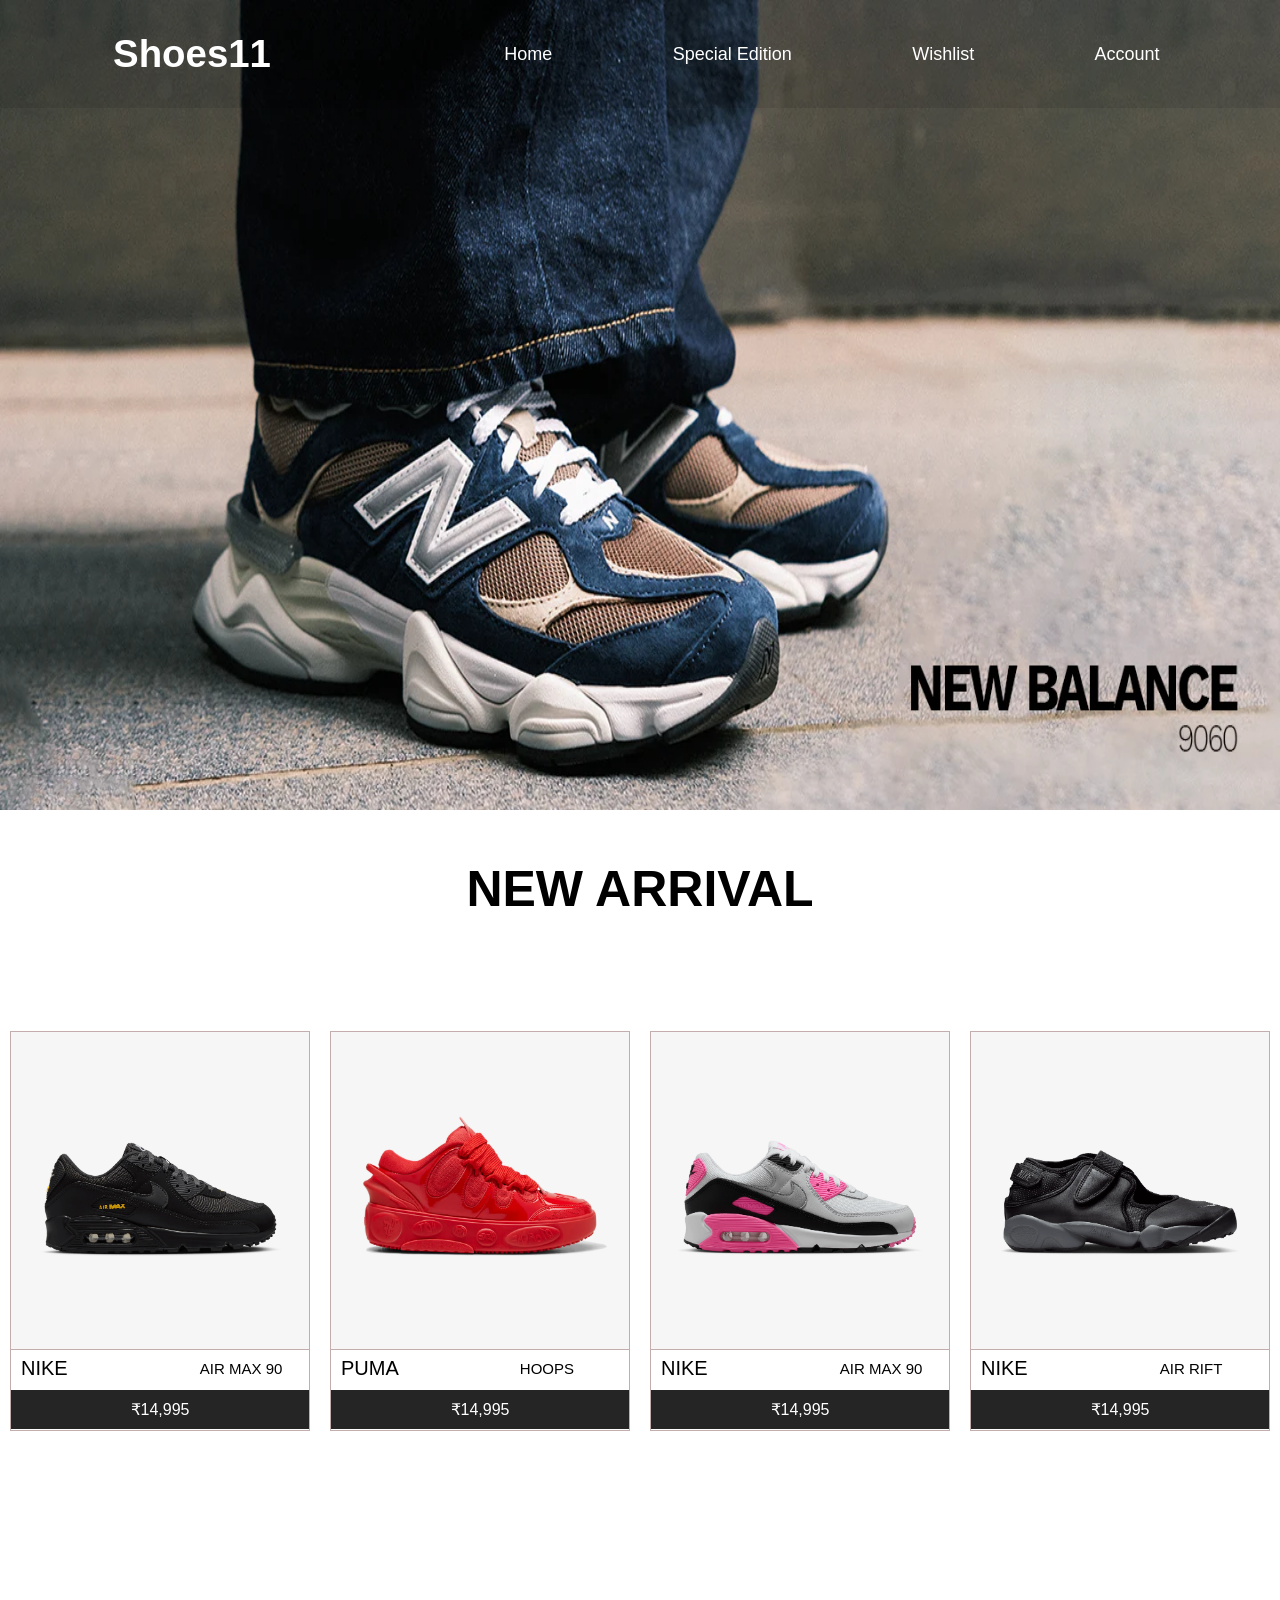
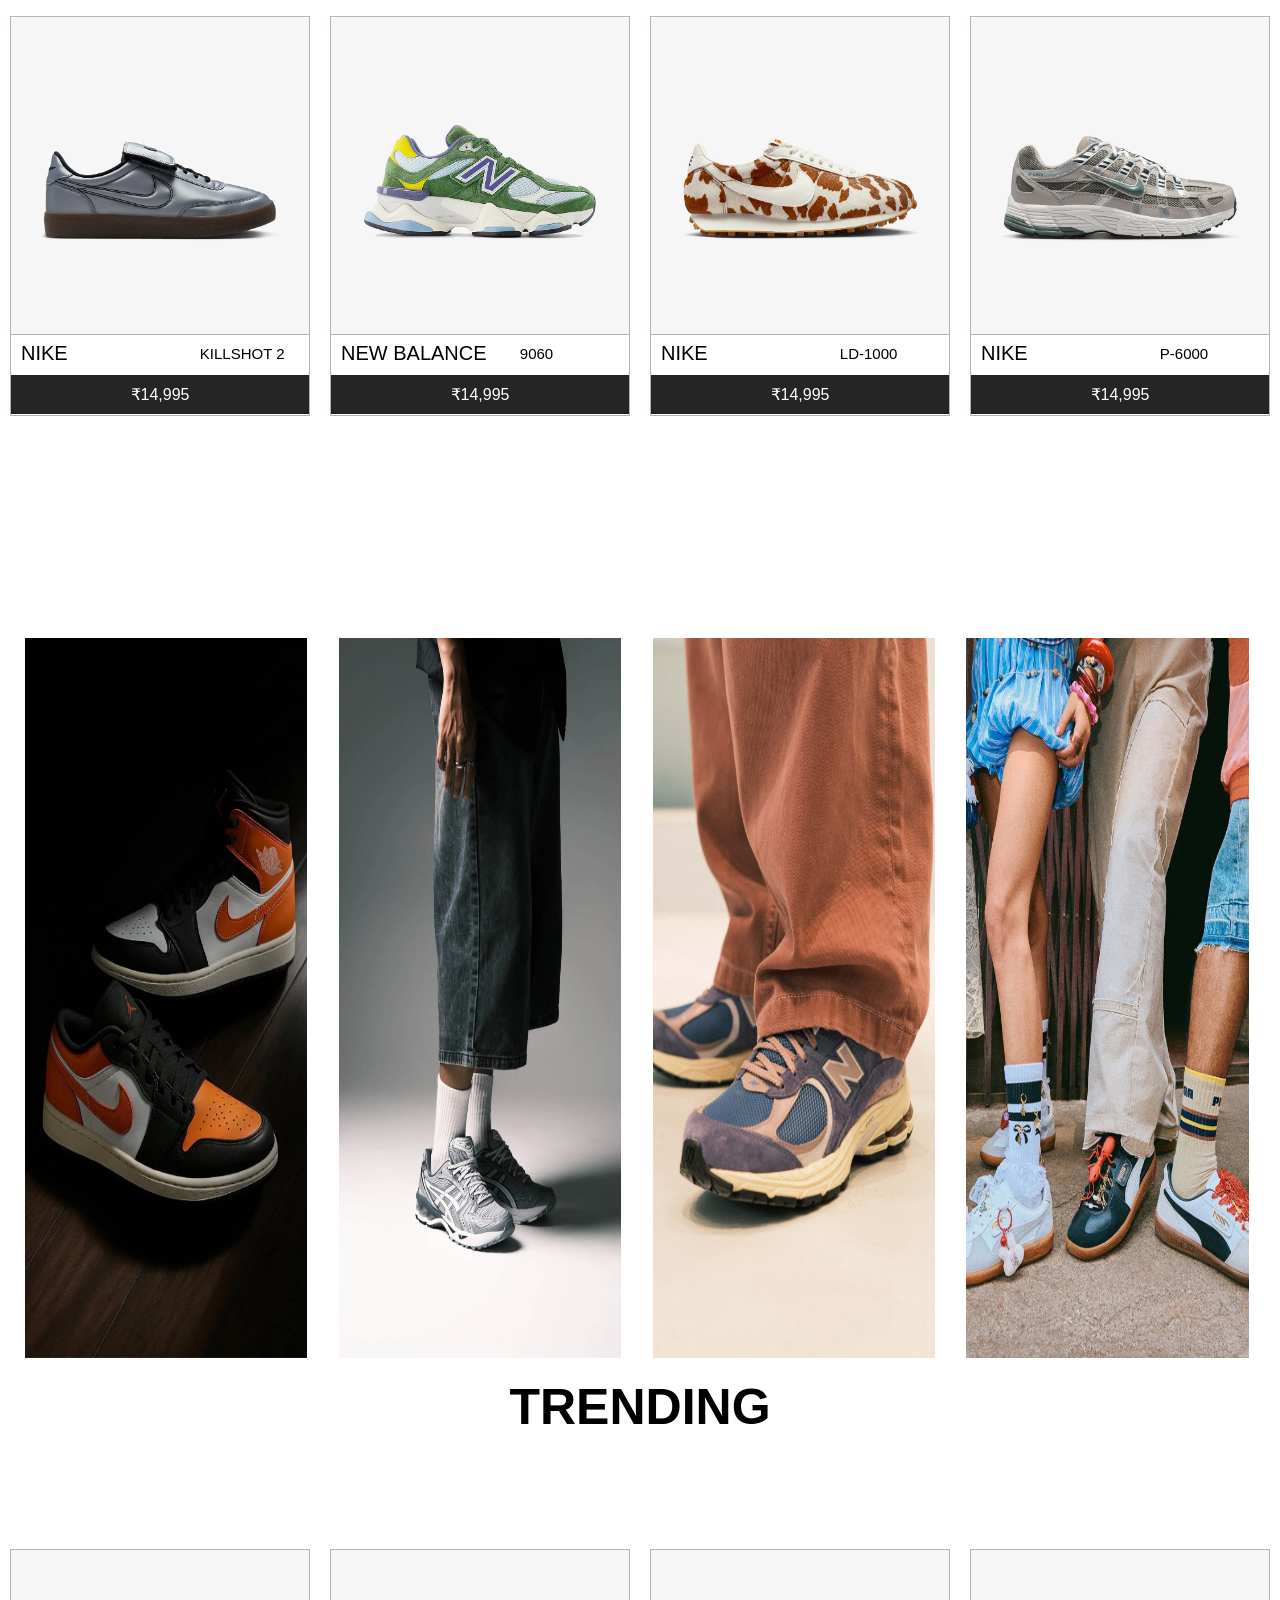
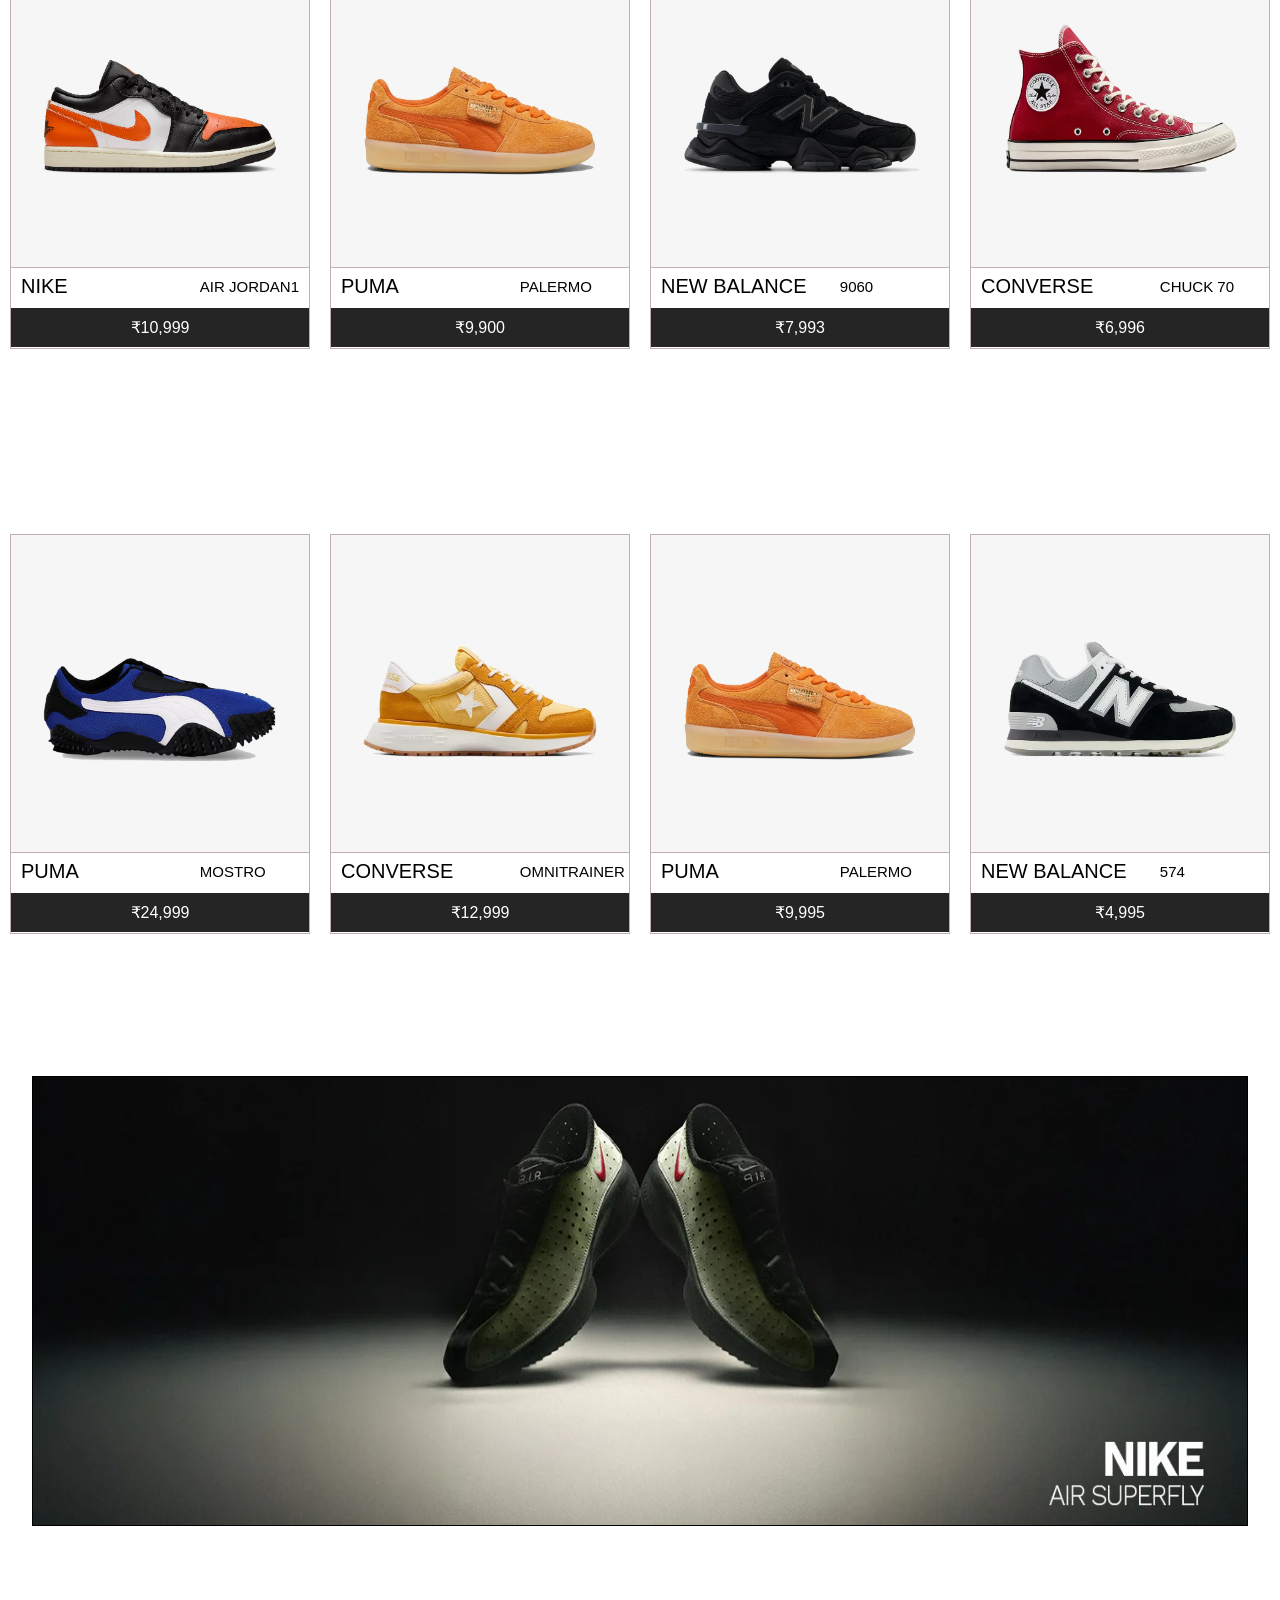
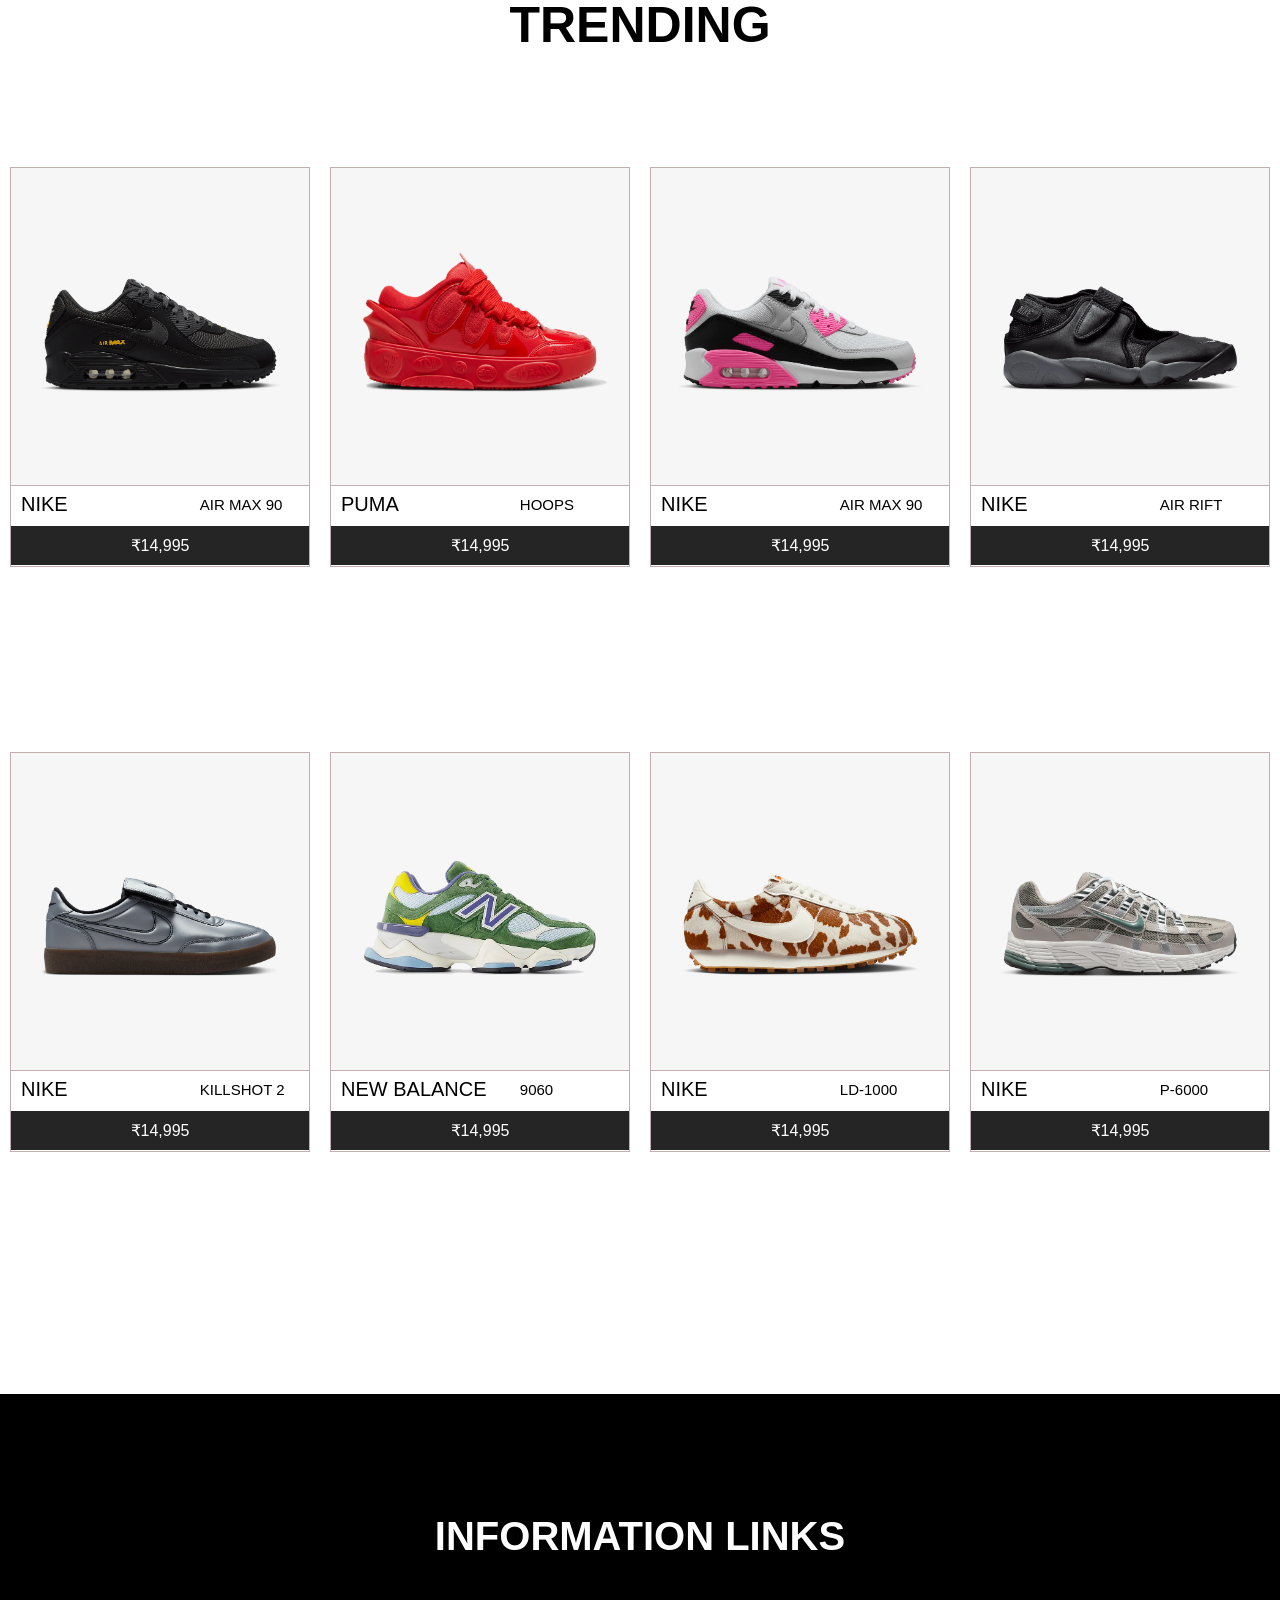
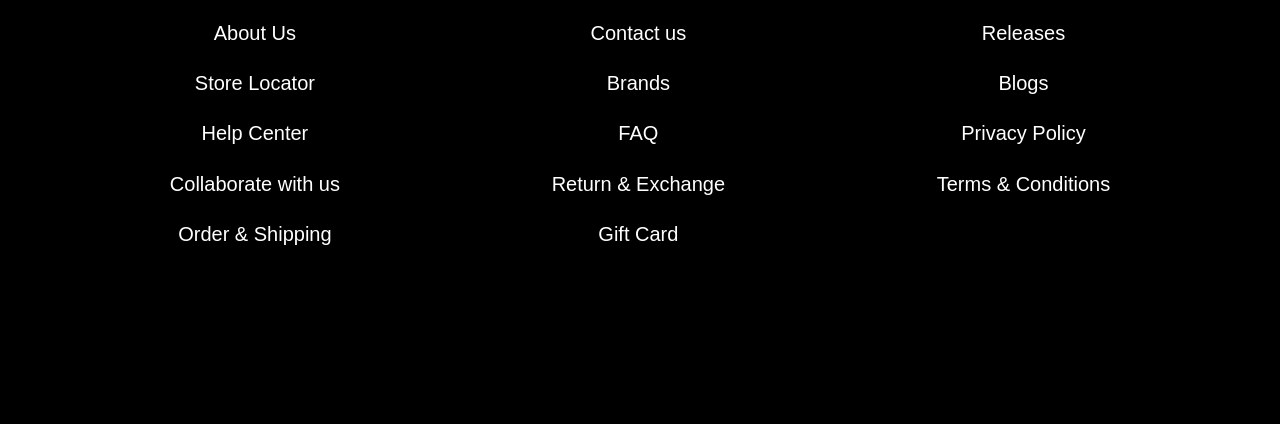
<file: index.html>
<!DOCTYPE html>
<html lang="en">

<head>
    <meta charset="UTF-8">
    <meta name="viewport" content="width=device-width, initial-scale=1.0">
    <link rel="stylesheet" href="./style.css">
    <title>Shoes11</title>
</head>

<body>
    <div class="container">
        <header>
            <div class="header">
                <div class="logo">
                    <h1>Shoes11</h1>
                </div>
                <div class="option">
                    <div class="box">
                        <ul>
                            <li><a href="./index.html">Home</a></li>
                            <li><a href="./specialedition.html">Special Edition</a></li>
                            <li><a href="./wishlist.html">Wishlist</a></li>
                            <li><a href="./account.html">Account</a></li>
                        </ul>
                    </div>
                </div>
            </div>
        </header>

        <div class="poster">
            <img src="/posternb.webp" alt="">
        </div>
        <div class="heading">
            <h1>NEW ARRIVAL</h1>
        </div>

        <div class="productcontainer">
            <div class="productimage">
                <div class="imsize"><img src="./newarrival/1stpic.webp" alt=""></div>
                <div class="pname">
                    <div class="brand">NIKE</div>
                    <div class="model">AIR MAX 90</div>
                </div>
                <div class="pprice">₹14,995</div>
            </div>
            <div class="productimage">
                <div class="imsize"><img src="./newarrival/HOOPS x LAFRANCÉ AMOUR.webp" alt=""></div>
                <div class="pname">
                    <div class="brand">PUMA</div>
                    <div class="model">HOOPS</div>
                </div>
                <div class="pprice">₹14,995</div>
            </div>
            <div class="productimage">
                <div class="imsize"><img src="./newarrival/AIR MAX 90.webp" alt=""></div>
                <div class="pname">
                    <div class="brand">NIKE</div>
                    <div class="model">AIR MAX 90</div>
                </div>
                <div class="pprice">₹14,995</div>
            </div>
            <div class="productimage">
                <div class="imsize"><img src="./newarrival/AIR RIFT.webp" alt=""></div>
                <div class="pname">
                    <div class="brand">NIKE</div>
                    <div class="model">AIR RIFT</div>
                </div>
                <div class="pprice">₹14,995</div>
            </div>
            <div class="productimage">
                <div class="imsize"><img src="./newarrival/KILLSHOT 2 PRM.webp" alt=""></div>
                <div class="pname">
                    <div class="brand">NIKE</div>
                    <div class="model">KILLSHOT 2</div>
                </div>
                <div class="pprice">₹14,995</div>
            </div>
            <div class="productimage">
                <div class="imsize"><img src="./newarrival/9060.webp" alt=""></div>
                <div class="pname">
                    <div class="brand">NEW BALANCE</div>
                    <div class="model">9060</div>
                </div>
                <div class="pprice">₹14,995</div>
            </div>
            <div class="productimage">
                <div class="imsize"><img src="./newarrival/LD-1000.webp" alt=""></div>
                <div class="pname">
                    <div class="brand">NIKE</div>
                    <div class="model">LD-1000</div>
                </div>
                <div class="pprice">₹14,995</div>
            </div>
            <div class="productimage">
                <div class="imsize"><img src="./newarrival/P-6000.webp" alt=""></div>
                <div class="pname">
                    <div class="brand">NIKE</div>
                    <div class="model">P-6000</div>
                </div>
                <div class="pprice">₹14,995</div>
            </div>

        </div>

        <div class="add">
            <div class="pic"><img src="./add/Jordan.webp" alt=""></div>
            <div class="pic"><img src="./add/Asics.webp" alt=""></div>
            <div class="pic"><img src="./add/NB.jpg" alt=""></div>
            <div class="pic"><img src="./add/Puma.jpg" alt=""></div>
        </div>

        <div class="heading">
            <h1>TRENDING</h1>
        </div>

        <div class="productcontainer">
            <div class="productimage">
                <div class="imsize"><img src="./trending/AIR JORDAN 1 LOW.webp" alt=""></div>
                <div class="pname">
                    <div class="brand">NIKE</div>
                    <div class="model">AIR JORDAN1</div>
                </div>
                <div class="pprice">₹10,999</div>
            </div>
            <div class="productimage">
                <div class="imsize"><img src="./trending/PALERMO HAIRY.webp" alt=""></div>
                <div class="pname">
                    <div class="brand">PUMA</div>
                    <div class="model">PALERMO</div>
                </div>
                <div class="pprice">₹9,900</div>
            </div>
            <div class="productimage">
                <div class="imsize"><img src="./trending/9060.webp" alt=""></div>
                <div class="pname">
                    <div class="brand">NEW BALANCE</div>
                    <div class="model">9060</div>
                </div>
                <div class="pprice">₹7,993</div>
            </div>
            <div class="productimage">
                <div class="imsize"><img src="./trending/CHUCK 70.webp" alt=""></div>
                <div class="pname">
                    <div class="brand">CONVERSE</div>
                    <div class="model">CHUCK 70</div>
                </div>
                <div class="pprice">₹6,996</div>
            </div>
            <div class="productimage">
                <div class="imsize"><img src="./trending/MOSTRO.webp" alt=""></div>
                <div class="pname">
                    <div class="brand">PUMA</div>
                    <div class="model">MOSTRO</div>
                </div>
                <div class="pprice">₹24,999</div>
            </div>
            <div class="productimage">
                <div class="imsize"><img src="./trending/OMNI TRAINER.webp" alt=""></div>
                <div class="pname">
                    <div class="brand">CONVERSE</div>
                    <div class="model">OMNITRAINER</div>
                </div>
                <div class="pprice">₹12,999</div>
            </div>
            <div class="productimage">
                <div class="imsize"><img src="./trending/PALERMO HAIRY.webp" alt=""></div>
                <div class="pname">
                    <div class="brand">PUMA</div>
                    <div class="model">PALERMO</div>
                </div>
                <div class="pprice">₹9,995</div>
            </div>
            <div class="productimage">
                <div class="imsize"><img src="./trending/574.webp" alt=""></div>
                <div class="pname">
                    <div class="brand">NEW BALANCE</div>
                    <div class="model">574</div>
                </div>
                <div class="pprice">₹4,995</div>
            </div>
        </div>

        <!-- mini add -->
        <div class="miniadd">
            <img src="./nike-air-superfly-desk.jpg" alt="">
        </div>


        <div class="heading">
            <h1>TRENDING</h1>
        </div>

        <div class="productcontainer">
            <div class="productimage">
                <div class="imsize"><img src="./newarrival/1stpic.webp" alt=""></div>
                <div class="pname">
                    <div class="brand">NIKE</div>
                    <div class="model">AIR MAX 90</div>
                </div>
                <div class="pprice">₹14,995</div>
            </div>
            <div class="productimage">
                <div class="imsize"><img src="./newarrival/HOOPS x LAFRANCÉ AMOUR.webp" alt=""></div>
                <div class="pname">
                    <div class="brand">PUMA</div>
                    <div class="model">HOOPS</div>
                </div>
                <div class="pprice">₹14,995</div>
            </div>
            <div class="productimage">
                <div class="imsize"><img src="./newarrival/AIR MAX 90.webp" alt=""></div>
                <div class="pname">
                    <div class="brand">NIKE</div>
                    <div class="model">AIR MAX 90</div>
                </div>
                <div class="pprice">₹14,995</div>
            </div>
            <div class="productimage">
                <div class="imsize"><img src="./newarrival/AIR RIFT.webp" alt=""></div>
                <div class="pname">
                    <div class="brand">NIKE</div>
                    <div class="model">AIR RIFT</div>
                </div>
                <div class="pprice">₹14,995</div>
            </div>
            <div class="productimage">
                <div class="imsize"><img src="./newarrival/KILLSHOT 2 PRM.webp" alt=""></div>
                <div class="pname">
                    <div class="brand">NIKE</div>
                    <div class="model">KILLSHOT 2</div>
                </div>
                <div class="pprice">₹14,995</div>
            </div>
            <div class="productimage">
                <div class="imsize"><img src="./newarrival/9060.webp" alt=""></div>
                <div class="pname">
                    <div class="brand">NEW BALANCE</div>
                    <div class="model">9060</div>
                </div>
                <div class="pprice">₹14,995</div>
            </div>
            <div class="productimage">
                <div class="imsize"><img src="./newarrival/LD-1000.webp" alt=""></div>
                <div class="pname">
                    <div class="brand">NIKE</div>
                    <div class="model">LD-1000</div>
                </div>
                <div class="pprice">₹14,995</div>
            </div>
            <div class="productimage">
                <div class="imsize"><img src="./newarrival/P-6000.webp" alt=""></div>
                <div class="pname">
                    <div class="brand">NIKE</div>
                    <div class="model">P-6000</div>
                </div>
                <div class="pprice">₹14,995</div>
            </div>
        </div>

        <div class="footer">
            <div class="heading">
                <h1>INFORMATION LINKS</h1>
            </div>
            <div class="info">
                <a href="">About Us</a>
                <a href="">Contact us</a>
                <a href="">Releases</a>
                <a href="">Store Locator</a>
                <a href="">Brands</a>
                <a href="">Blogs</a>
                <a href="">Help Center</a>
                <a href="">FAQ</a>
                <a href="">Privacy Policy</a>
                <a href="">Collaborate with us</a>
                <a href="">Return & Exchange</a>
                <a href="">Terms & Conditions</a>
                <a href="">Order & Shipping</a>
                <a href="">Gift Card</a>
            </div>
        </div>
    </div>




</body>

</html>
</file>
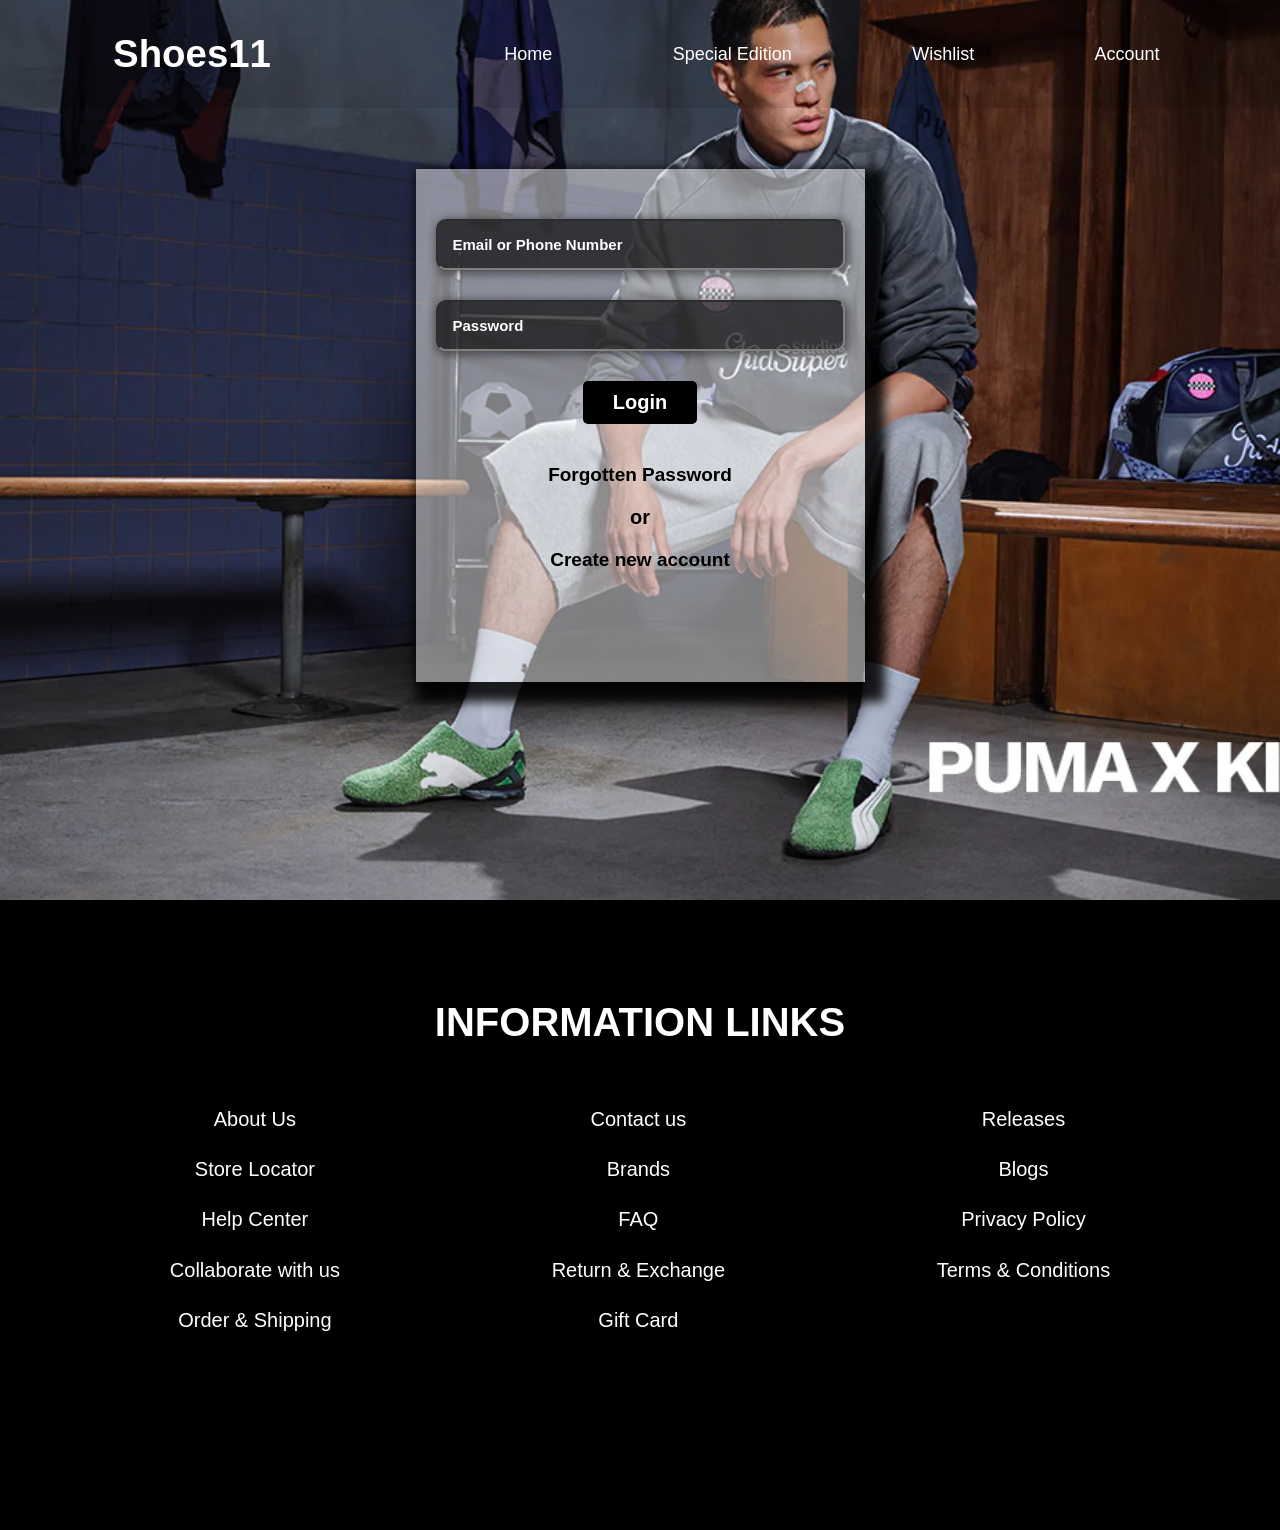
<file: account.html>
<!DOCTYPE html>
<html lang="en">

<head>
    <meta charset="UTF-8">
    <meta name="viewport" content="width=device-width, initial-scale=1.0">
    <link rel="stylesheet" href="./account.css">
    <title>login</title>
</head>

<body>
    <div class="container">
        <header>
            <div class="header">
                <div class="logo">
                    <h1>Shoes11</h1>
                </div>
                <div class="option">
                    <div class="box">
                        <ul>
                            <li><a href="./index.html">Home</a></li>
                            <li><a href="./specialedition.html">Special Edition</a></li>
                            <li><a href="./wishlist.html">Wishlist</a></li>
                            <li><a href="./account.html">Account</a></li>
                        </ul>
                    </div>
                </div>
            </div>
        </header>
        <div class="main">
            <div class="login">
                <input type="text" placeholder="Email or Phone Number">
                <input type="text" placeholder="Password">
                <button>Login</button>
                <a href="">Forgotten Password</a>
                <h4>or</h4>
                <a href="">Create new account</a>
            </div>
        </div>
        
        <div class="footer">
    <div class="heading">
        <h1>INFORMATION LINKS</h1>
    </div>
    <div class="info">
        <a href="">About Us</a>
        <a href="">Contact us</a>
        <a href="">Releases</a>
        <a href="">Store Locator</a>
        <a href="">Brands</a>
        <a href="">Blogs</a>
        <a href="">Help Center</a>
        <a href="">FAQ</a>
        <a href="">Privacy Policy</a>
        <a href="">Collaborate with us</a>
        <a href="">Return & Exchange</a>
        <a href="">Terms & Conditions</a>
        <a href="">Order & Shipping</a>
        <a href="">Gift Card</a>
    </div>
</div>

</body>

</html>
</file>
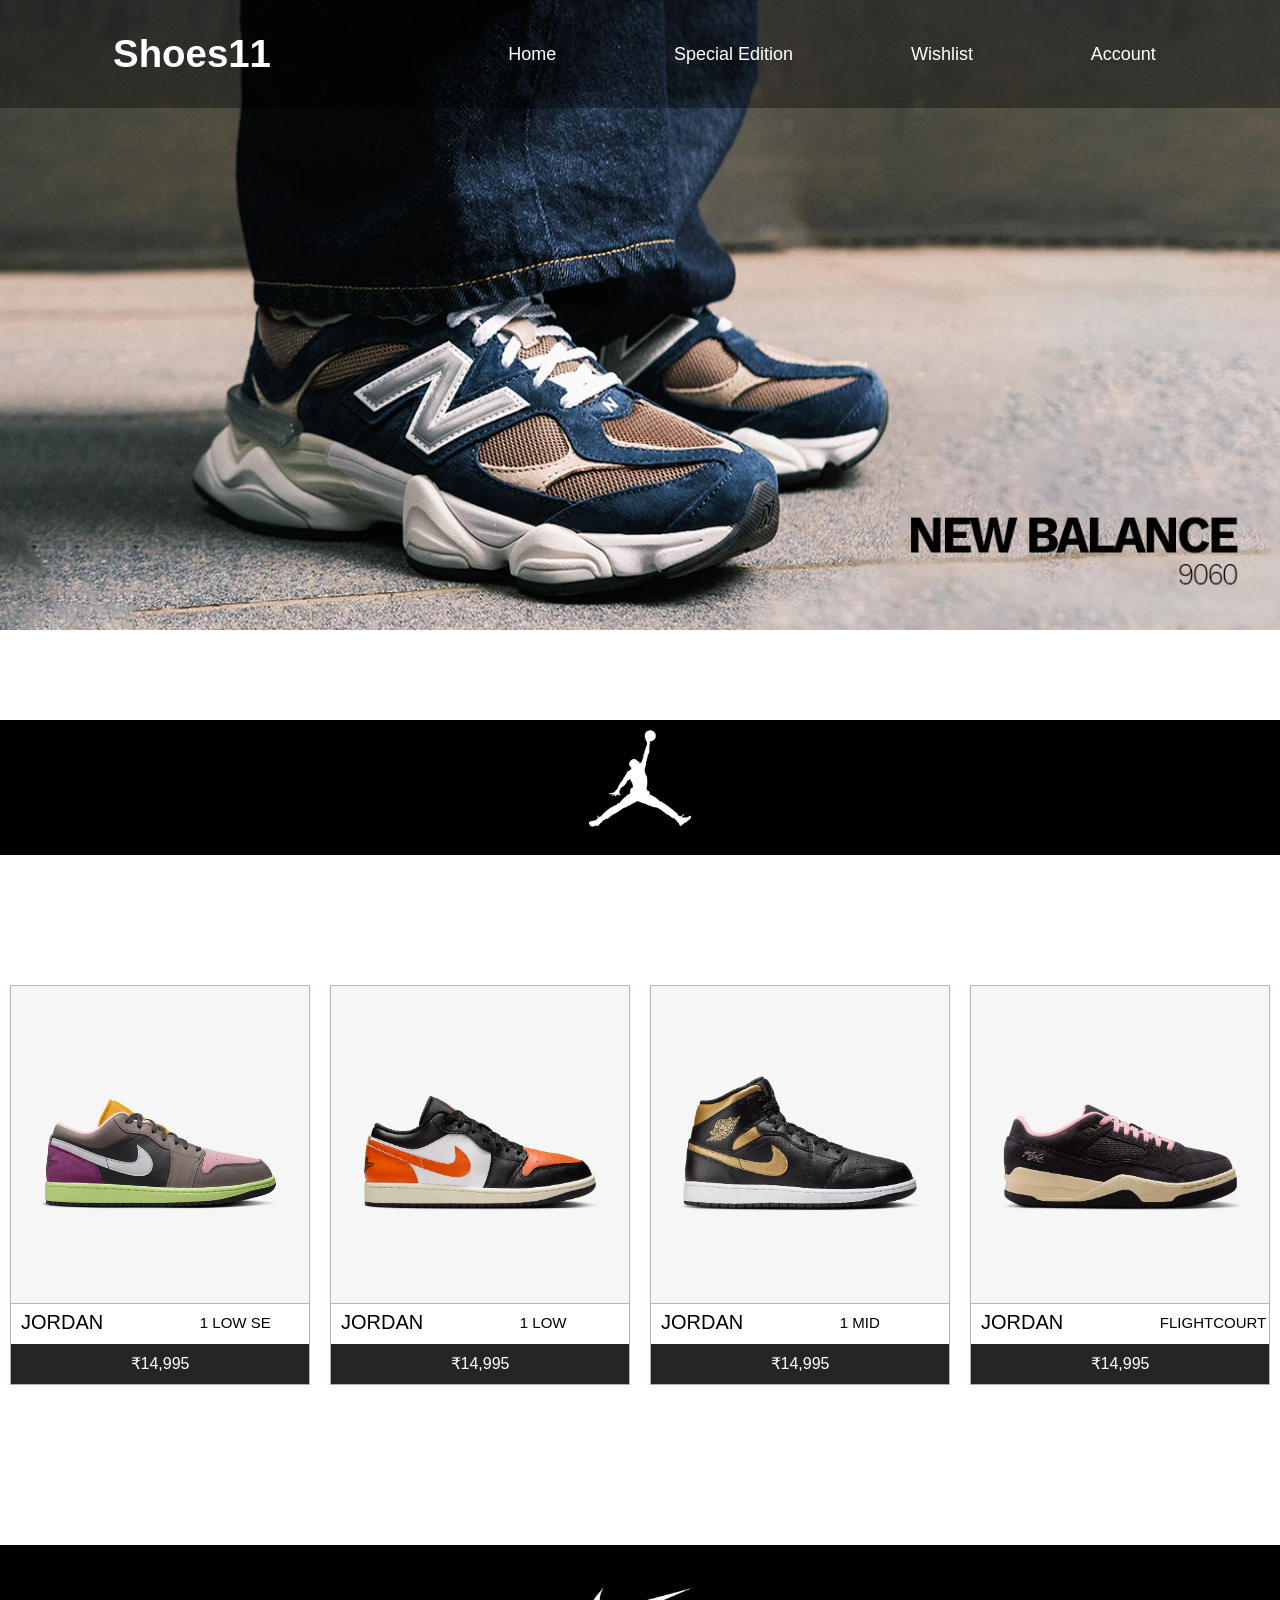
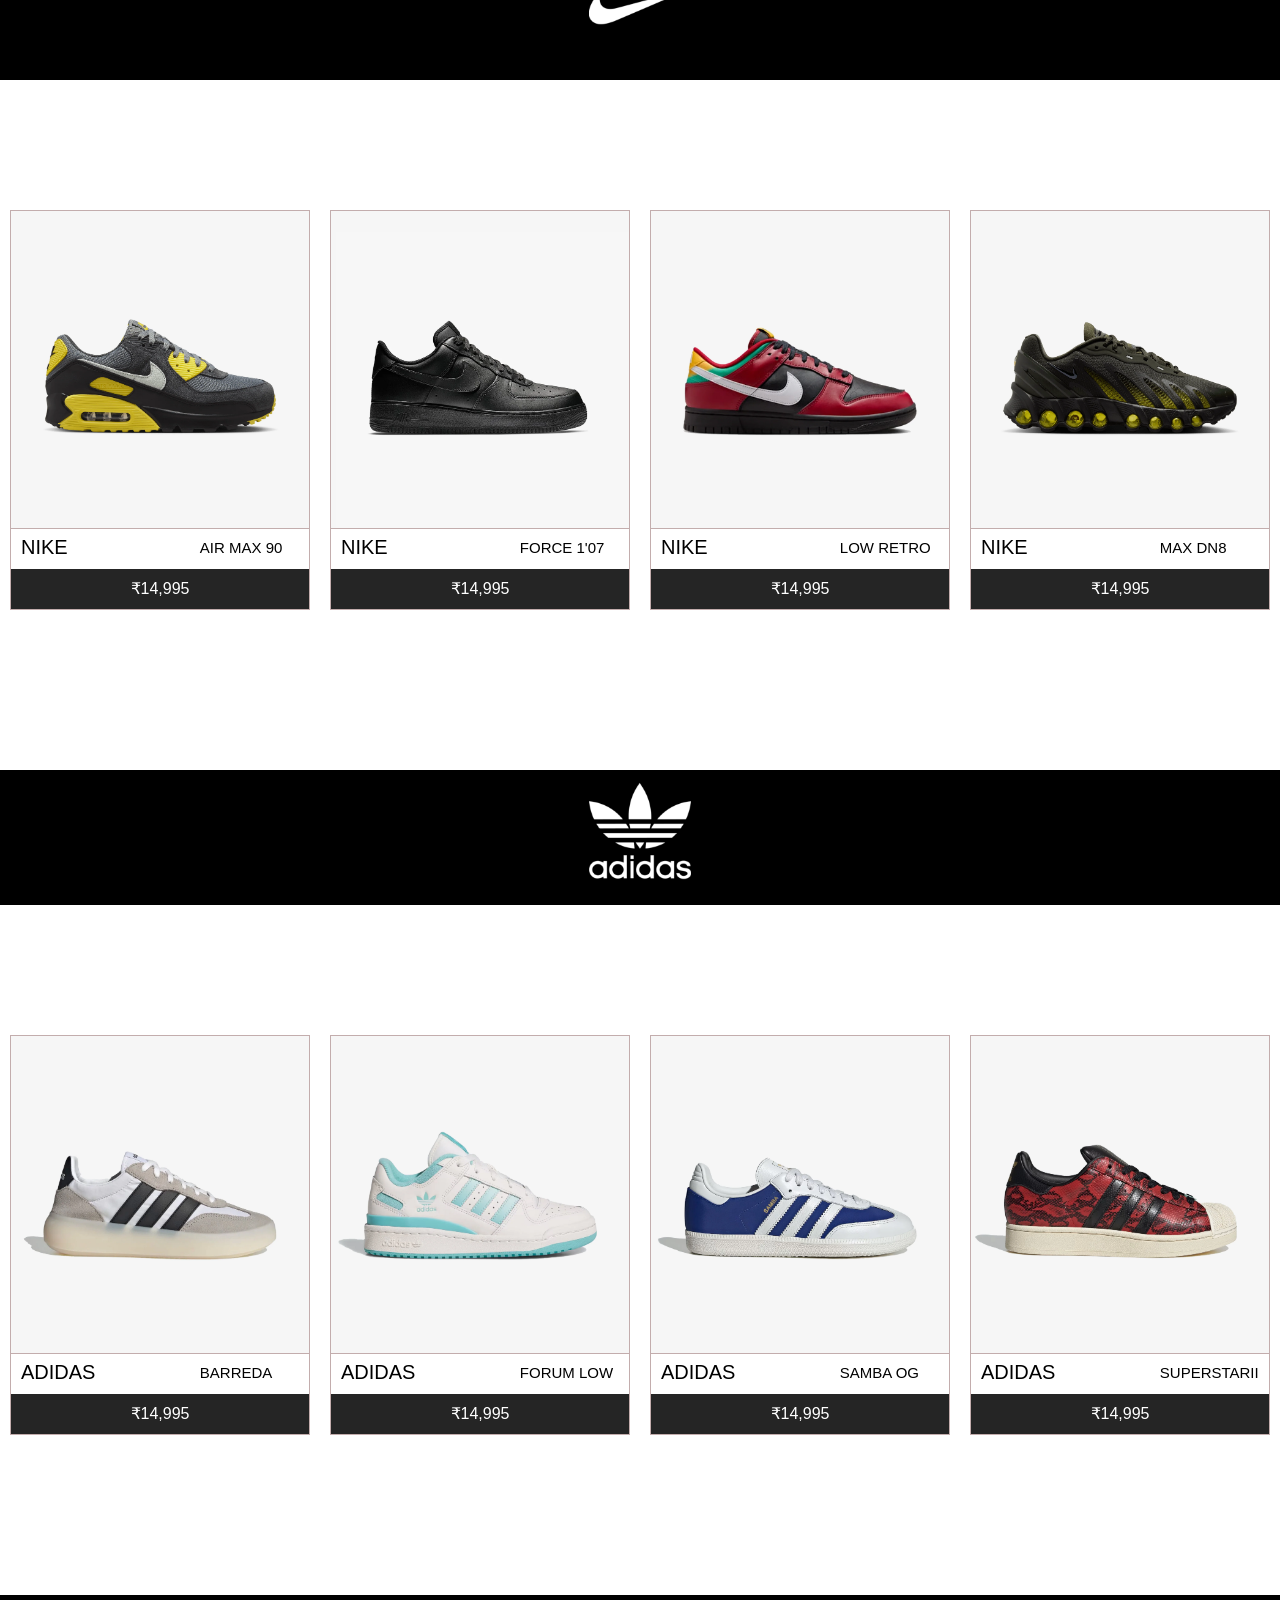
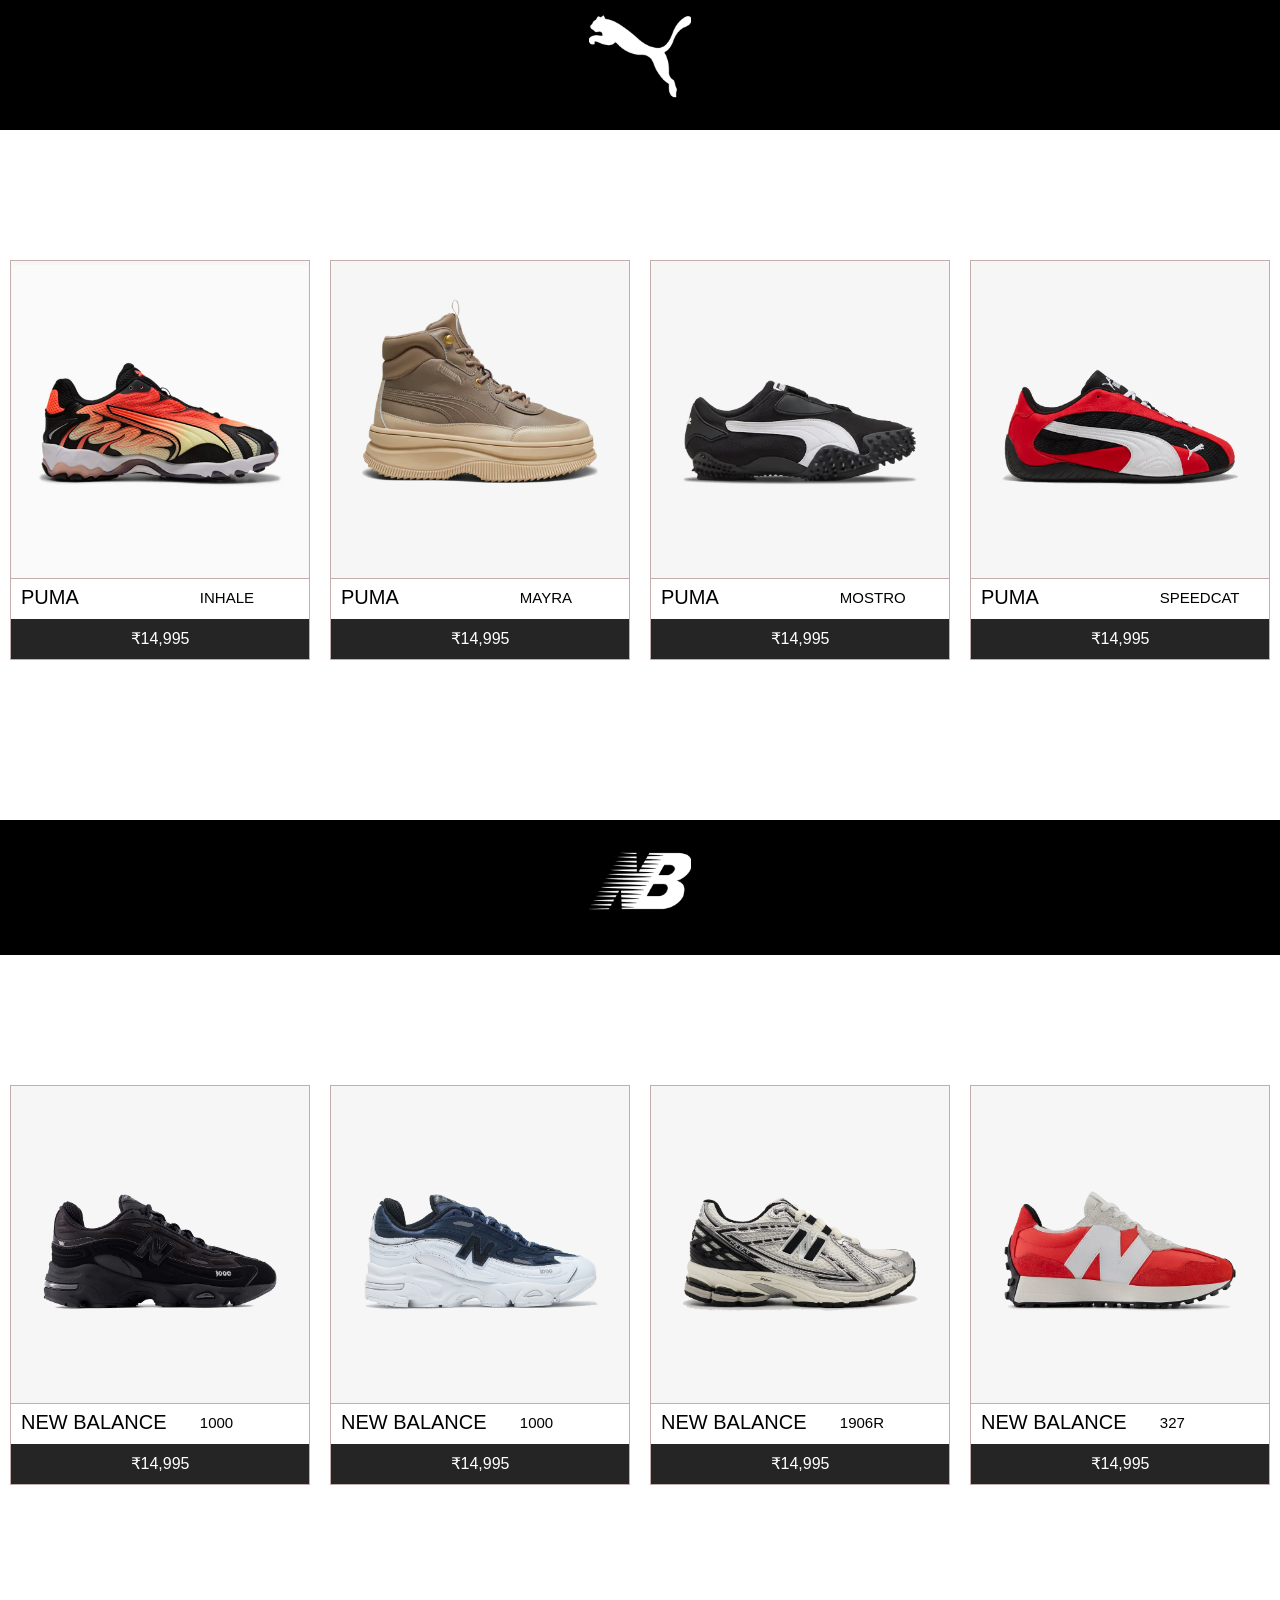
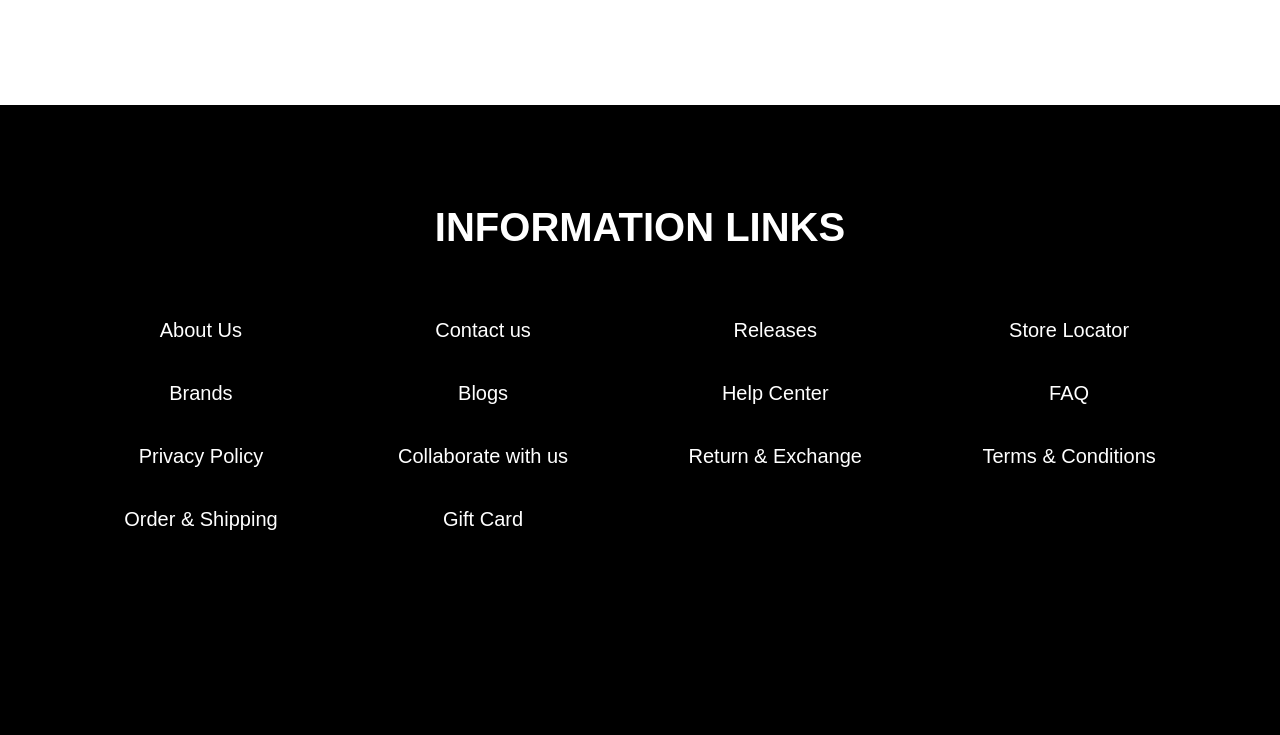
<file: specialedition.html>
<!DOCTYPE html>
<html lang="en">

<head>
    <meta charset="UTF-8">
    <meta name="viewport" content="width=device-width, initial-scale=1.0">
    <link rel="stylesheet" href="./specialedition.css">
    <title>SpecialEdition</title>
</head>

<body>
    <div class="container">
        <header>
            <div class="header">
                <div class="logo">
                    <h1>Shoes11</h1>
                </div>
                <div class="option">
                    <div class="box">
                        <ul>
                            <li><a href="./index.html">Home</a></li>
                            <li><a href="./specialedition.html">Special Edition</a></li>
                            <li><a href="./wishlist.html">Wishlist</a></li>
                            <li><a href="./account.html">Account</a></li>
                        </ul>
                    </div>
                </div>
            </div>
        </header>

        <div class="poster">
            <img src="./posternb.webp" alt="">
        </div>

        <div class="headinglogo">
            <img src="./logo.avif" alt="">
        </div>
        <!-- 1 -->
        <div class="productcontainer">
            <div class="productimage">
                <div class="imsize"><img src="./sppics/jordan/1 LOW SE.webp" alt=""></div>
                <div class="pname">
                    <div class="brand">JORDAN</div>
                    <div class="model">1 LOW SE</div>
                </div>
                <div class="pprice">₹14,995</div>
            </div>
            <div class="productimage">
                <div class="imsize"><img src="./sppics/jordan/1 LOW.webp" alt=""></div>
                <div class="pname">
                    <div class="brand">JORDAN</div>
                    <div class="model">1 LOW</div>
                </div>
                <div class="pprice">₹14,995</div>
            </div>
            <div class="productimage">
                <div class="imsize"><img src="./sppics/jordan/1 MID.webp" alt=""></div>
                <div class="pname">
                    <div class="brand">JORDAN</div>
                    <div class="model">1 MID</div>
                </div>
                <div class="pprice">₹14,995</div>
            </div>
            <div class="productimage">
                <div class="imsize"><img src="./sppics/jordan/FLIGHT COURT.webp" alt=""></div>
                <div class="pname">
                    <div class="brand">JORDAN</div>
                    <div class="model">FLIGHTCOURT</div>
                </div>
                <div class="pprice">₹14,995</div>
            </div>
        </div>

        <!-- 2 -->
        <div class="headinglogo">
            <img src="./splogo/nike.png" alt="">
        </div>
        <div class="productcontainer">
            <div class="productimage">
                <div class="imsize"><img src="./sppics/nike/MAX 90.webp" alt=""></div>
                <div class="pname">
                    <div class="brand">NIKE</div>
                    <div class="model">AIR MAX 90</div>
                </div>
                <div class="pprice">₹14,995</div>
            </div>
            <div class="productimage">
                <div class="imsize"><img src="./sppics/nike/FORCE 1 '07.webp" alt=""></div>
                <div class="pname">
                    <div class="brand">NIKE</div>
                    <div class="model">FORCE 1'07</div>
                </div>
                <div class="pprice">₹14,995</div>
            </div>
            <div class="productimage">
                <div class="imsize"><img src="./sppics/nike/LOW RETRO.webp" alt=""></div>
                <div class="pname">
                    <div class="brand">NIKE</div>
                    <div class="model">LOW RETRO</div>
                </div>
                <div class="pprice">₹14,995</div>
            </div>
            <div class="productimage">
                <div class="imsize"><img src="./sppics/nike/MAX DN8.webp" alt=""></div>
                <div class="pname">
                    <div class="brand">NIKE</div>
                    <div class="model">MAX DN8</div>
                </div>
                <div class="pprice">₹14,995</div>
            </div>
        </div>

        <!-- 3 -->
        <div class="headinglogo">
            <img src="./splogo/adidas.png" alt="">
        </div>
        <div class="productcontainer">
            <div class="productimage">
                <div class="imsize"><img src="./sppics/adidas/BARREDA.webp" alt=""></div>
                <div class="pname">
                    <div class="brand">ADIDAS</div>
                    <div class="model">BARREDA</div>
                </div>
                <div class="pprice">₹14,995</div>
            </div>
            <div class="productimage">
                <div class="imsize"><img src="./sppics/adidas/FORUM LOW CL.webp" alt=""></div>
                <div class="pname">
                    <div class="brand">ADIDAS</div>
                    <div class="model">FORUM LOW</div>
                </div>
                <div class="pprice">₹14,995</div>
            </div>
            <div class="productimage">
                <div class="imsize"><img src="./sppics/adidas/SAMBA OG.webp" alt=""></div>
                <div class="pname">
                    <div class="brand">ADIDAS</div>
                    <div class="model">SAMBA OG</div>
                </div>
                <div class="pprice">₹14,995</div>
            </div>
            <div class="productimage">
                <div class="imsize"><img src="./sppics/adidas/SUPERSTAR II.webp" alt=""></div>
                <div class="pname">
                    <div class="brand">ADIDAS</div>
                    <div class="model">SUPERSTARII</div>
                </div>
                <div class="pprice">₹14,995</div>
            </div>
        </div>

        <!-- 4 -->
        <div class="headinglogo">
            <img src="./splogo/puma.png" alt="">
        </div>
        <div class="productcontainer">
            <div class="productimage">
                <div class="imsize"><img src="./sppics/puma/INHALE.webp" alt=""></div>
                <div class="pname">
                    <div class="brand">PUMA</div>
                    <div class="model">INHALE</div>
                </div>
                <div class="pprice">₹14,995</div>
            </div>
            <div class="productimage">
                <div class="imsize"><img src="./sppics/puma/MAYRA.webp" alt=""></div>
                <div class="pname">
                    <div class="brand">PUMA</div>
                    <div class="model">MAYRA</div>
                </div>
                <div class="pprice">₹14,995</div>
            </div>
            <div class="productimage">
                <div class="imsize"><img src="./sppics/puma/MOSTRO.webp" alt=""></div>
                <div class="pname">
                    <div class="brand">PUMA</div>
                    <div class="model">MOSTRO</div>
                </div>
                <div class="pprice">₹14,995</div>
            </div>
            <div class="productimage">
                <div class="imsize"><img src="./sppics/puma/SPEEDCAT.webp" alt=""></div>
                <div class="pname">
                    <div class="brand">PUMA</div>
                    <div class="model">SPEEDCAT</div>
                </div>
                <div class="pprice">₹14,995</div>
            </div>
        </div>

        <!-- 5  NEW BALANCE-->
        <div class="headinglogo">
            <img src="./splogo/NB.avif" alt="">
        </div>

        <div class="productcontainer">
            <div class="productimage">
                <div class="imsize"><img src="./sppics/nb/1000.webp" alt=""></div>
                <div class="pname">
                    <div class="brand">NEW BALANCE</div>
                    <div class="model">1000</div>
                </div>
                <div class="pprice">₹14,995</div>
            </div>
            <div class="productimage">
                <div class="imsize"><img src="./sppics/nb/10000.webp" alt=""></div>
                <div class="pname">
                    <div class="brand">NEW BALANCE</div>
                    <div class="model">1000</div>
                </div>
                <div class="pprice">₹14,995</div>
            </div>
            <div class="productimage">
                <div class="imsize"><img src="./sppics/nb/1906R.webp" alt=""></div>
                <div class="pname">
                    <div class="brand">NEW BALANCE</div>
                    <div class="model">1906R</div>
                </div>
                <div class="pprice">₹14,995</div>
            </div>
            <div class="productimage">
                <div class="imsize"><img src="./sppics/nb/327.webp" alt=""></div>
                <div class="pname">
                    <div class="brand">NEW BALANCE</div>
                    <div class="model">327</div>
                </div>
                <div class="pprice">₹14,995</div>
            </div>
        </div>

        <div class="footer">
            <div class="heading">
                <h1>INFORMATION LINKS</h1>
            </div>
            <div class="info">
                <a href="">About Us</a>
                <a href="">Contact us</a>
                <a href="">Releases</a>
                <a href="">Store Locator</a>
                <a href="">Brands</a>
                <a href="">Blogs</a>
                <a href="">Help Center</a>
                <a href="">FAQ</a>
                <a href="">Privacy Policy</a>
                <a href="">Collaborate with us</a>
                <a href="">Return & Exchange</a>
                <a href="">Terms & Conditions</a>
                <a href="">Order & Shipping</a>
                <a href="">Gift Card</a>
            </div>
        </div>

    </div>
    
</body>

</html>
</file>
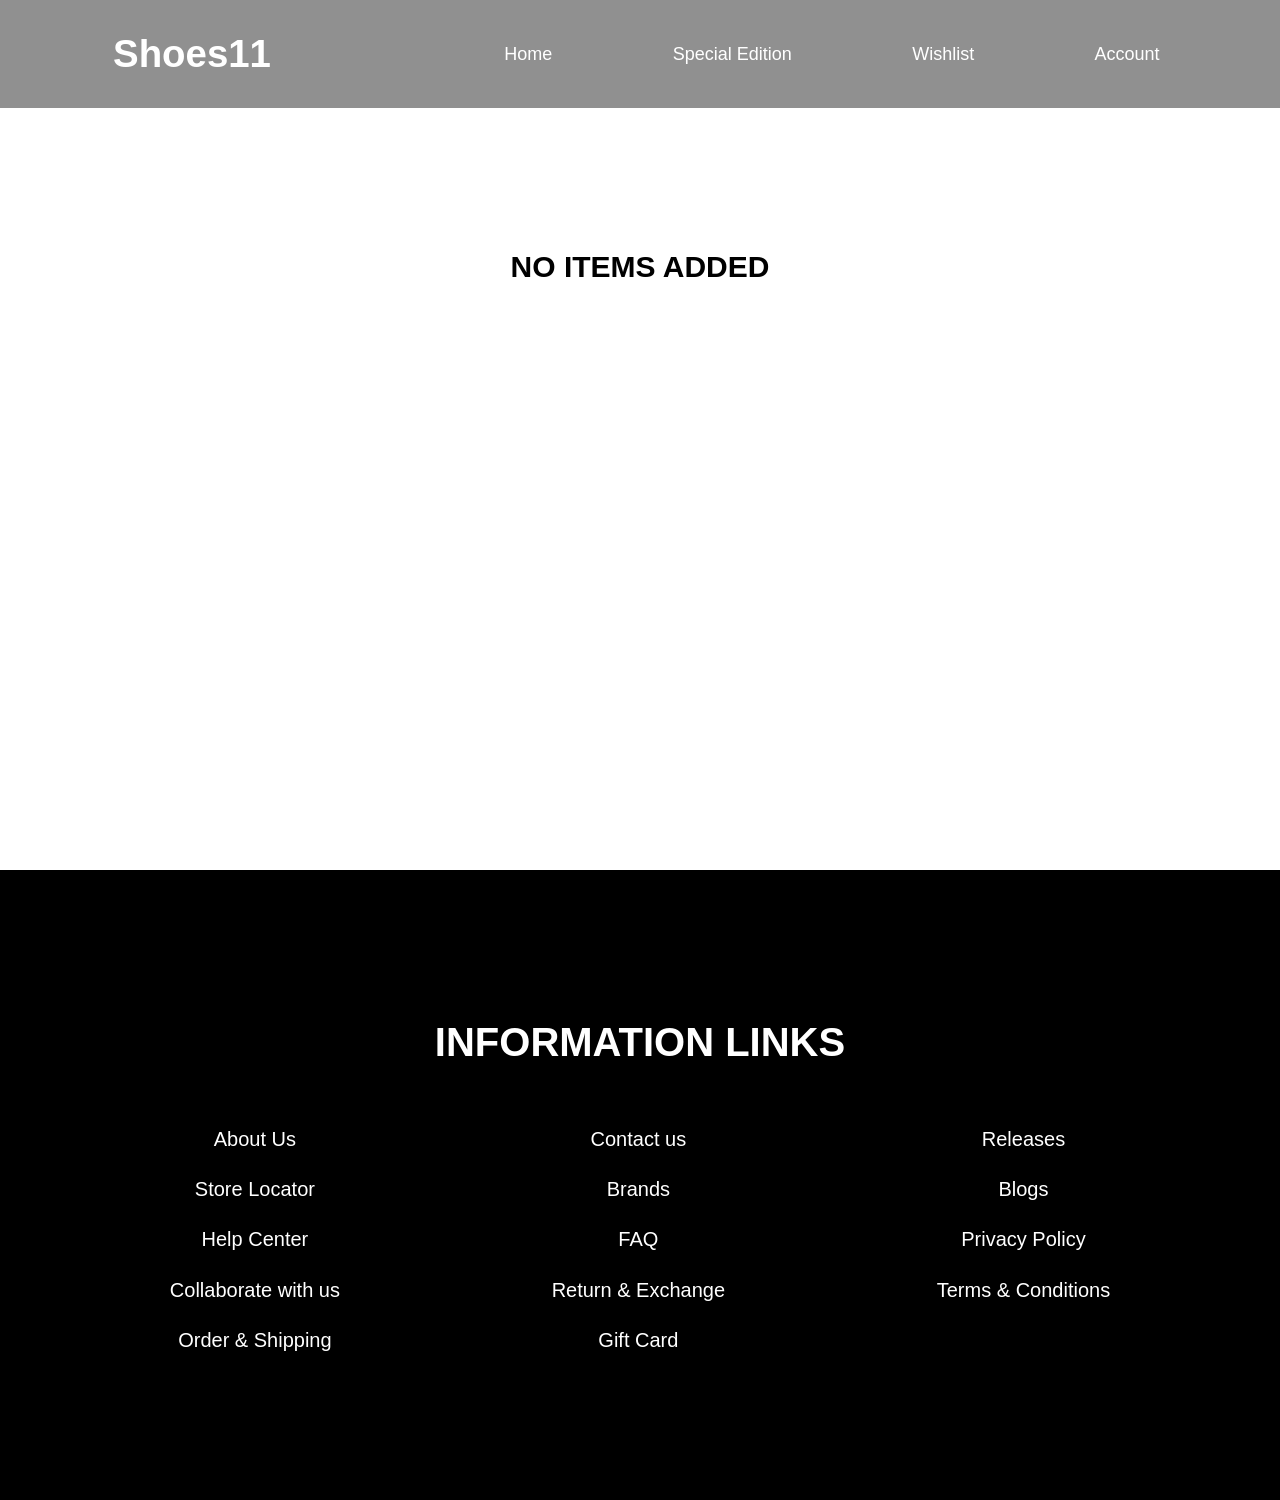
<file: wishlist.html>
<!DOCTYPE html>
<html lang="en">

<head>
    <meta charset="UTF-8">
    <meta name="viewport" content="width=device-width, initial-scale=1.0">
    <link rel="stylesheet" href="./wishlist.css">
    <title>Document</title>
</head>

<body>
    <div class="container">
        <header>
            <div class="header">
                <div class="logo">
                    <h1>Shoes11</h1>
                </div>
                <div class="option">
                    <div class="box">
                        <ul>
                            <li><a href="./index.html">Home</a></li>
                            <li><a href="./specialedition.html">Special Edition</a></li>
                            <li><a href="./wishlist.html">Wishlist</a></li>
                            <li><a href="./account.html">Account</a></li>
                        </ul>
                    </div>
                </div>
            </div>
        </header>
        <div class="poster">
            <div class="heading">
                <h1>NO ITEMS ADDED</h1>
            </div>
        </div>
        <div class="footer">
    <div class="heading">
        <h1>INFORMATION LINKS</h1>
    </div>
    <div class="info">
        <a href="">About Us</a>
        <a href="">Contact us</a>
        <a href="">Releases</a>
        <a href="">Store Locator</a>
        <a href="">Brands</a>
        <a href="">Blogs</a>
        <a href="">Help Center</a>
        <a href="">FAQ</a>
        <a href="">Privacy Policy</a>
        <a href="">Collaborate with us</a>
        <a href="">Return & Exchange</a>
        <a href="">Terms & Conditions</a>
        <a href="">Order & Shipping</a>
        <a href="">Gift Card</a>
    </div>
</div>
    </div>

</body>

</html>
</file>
<file: style.css>
* {
    margin: 0%;
    padding: 0%;
    box-sizing: border-box;
    font-family: sans-serif;
}

.header {
    height: 12vh;
    width: 100%;
    color: white;
    display: flex;
    justify-content: center;
    background-color: rgba(0, 0, 0, 0.09);
    position: fixed;
}


.header .logo {
    width: 30%;
    height: 100%;
    display: flex;
    justify-content: center;
    align-items: center;
    font-size: larger;
}

.header .option {
    height: 100%;
    width: 70%;
    display: flex;
    justify-content: space-evenly;
    align-items: center;
}

.header a {
    color: white;
    text-decoration: none;
    transition: all 1ms;
}
.header a:hover{
    color: rgba(255, 0, 0, 0.755);
    transform: scale(1.0); 
    text-shadow: rgba(0, 0, 0, 0.358) 2px 2px 5px;
}

.header ul {
    list-style-type: none;
    display: flex;
    justify-content: space-evenly;
    align-items: center;
    height: 11vh;
    width: 70vw;
    font-size: large;
}

.poster {
    height: 90vh;

}

.poster img {
    width: 100%;
    height: 100%;
}

.container .productcontainer {
    margin: auto;
    margin-top: 20px;
    height: 130vh;
    display: grid;
    grid-template-columns: auto auto auto auto;
    

}

.productcontainer .productimage {
    height: 400px;
    width: 300px;
    border: solid 1px rgb(195, 173, 173);
    margin: auto;
}

.heading h1{
    padding-top: 20px;
    text-align: center;
    margin: 30px 0px 0px 0px;
    font-size: 50px;
}

.productimage .imsize{
    height: 80%;
    border-bottom: solid 1px rgb(195, 173, 173);
    transition: all 0.2s;
}
.productimage .imsize:hover{
    transform: scale(1.0); 
    box-shadow: 2px 2px 10px 2px rgba(0, 0, 0, 0.462)
}

.productimage .pname{
    
    height: 10%;
    width: 100%;
    display: flex;
}
.productimage .pprice{
    height: 10%;
    width: 100%;
    color: white;
    background-color: rgba(0, 0, 0, 0.855);
    text-align: center;
    padding-top: 10px;
}
.productimage .brand{
    width: 60%;
    height: 100%;
    color: black;
    padding-top: 7px;
    padding-left: 10px;
    font-size: 20px;

}
.productimage .model{
    width: 40%;
    height: 100%;
    color: black;
    padding: 10px;
    font-size: 15px;

}
.productimage img{
    height: 100%;
    width: 100%;
    
}

.add{
    margin-top: 100px;
    height: 80vh;
    display: grid;
    grid-template-columns: auto auto auto auto;
    padding-left: 25px;
}
.add .pic{
    margin-top: 30px;
    height: 100%;
    width: 90%;
    box-shadow: 10px 10px 10px inset black;
}
.add img{
    height: 100%;
    width: 100%;
}

.miniadd{
    height: 50vh;
    width: 95%;
    border: solid 1px black;
    margin: 50px auto;
}
.miniadd img{
    height: 100%;
    width: 100%;
}

.footer{
    height: 70vh;
    width: 100%;
    background-color: black;
    margin-top: 150px;
    padding-top: 70px;
    
}
.footer .info{
    height: 250px;
    width: 90%;
    display: grid;
    grid-template-columns: auto auto auto;
    row-gap: 2px;
    margin: auto;
    margin-top : 50px;
}

.footer .info a{
    margin: auto;
    display: block;
    color: white;
    text-decoration: none;
    font-size: 20px;
}
.footer a:hover{
    color: red;
}
.footer h1{
    color: white;
    text-align: center;
    font-weight: bolder;
    font-size: 40px;
}
</file>
<file: account.css>
* {
    margin: 0%;
    padding: 0%;
    box-sizing: border-box;
    font-family: sans-serif;
}

.header {
    height: 12vh;
    width: 100%;
    color: white;
    display: flex;
    justify-content: center;
    background-color: rgba(0, 0, 0, 0.09);
    position: fixed;
}

.header .logo {
    width: 30%;
    height: 100%;
    display: flex;
    justify-content: center;
    align-items: center;
    font-size: larger;
}

.header .option {
    height: 100%;
    width: 70%;
    display: flex;
    justify-content: space-evenly;
    align-items: center;
}

.header a {
    color: white;
    text-decoration: none;
}
.header a:hover{
    color: rgba(255, 0, 0, 0.755);
    transform: scale(1.0); 
    text-shadow: rgba(0, 0, 0, 0.358) 2px 2px 5px;
}


.header ul {
    list-style-type: none;
    display: flex;
    justify-content: space-evenly;
    align-items: center;
    height: 11vh;
    width: 70vw;
    font-size: large;
}
.main {
    height: 100vh;
    background: url(./PUMA-X-poster.webp) no-repeat center/cover;
}
.poster img {
    width: 100%;
    height: 100%;
}
.main{
    width: 100%;
    display: flex;
    justify-content: center;
    align-items: center;
    padding-bottom: 150px;
}
.main .login{
    margin-top: 100px;
    height: 57vh;
    padding: 20px;
    background-color: rgba(255, 255, 255, 0.477);
    box-shadow: 10px 10px 10px 10px rgba(0, 0, 0, 0.853);
}
.main input{
    display: block;
    padding: 15px;
    margin: 30px auto;
    padding-right: 200px;
    border-color: grey;
    background-color: rgba(0, 0, 0, 0.644);
    font-size: 15px;
    border-radius: 10px;
     box-shadow: 2px 2px 10px 2px rgba(0, 0, 0, 0.462);
}

.main input::placeholder{
    color:white;
    font-weight: bold;
}
.main button{
    display: block;
    margin: auto;
    margin-bottom: 20px;
    padding: 10px 30px;
    font-weight: bolder;
    border-radius: 5px;
    color: white;
    background-color: black;
    border: none;
    font-size: 20px;
    
}
.main a{
    display: block;
    text-align: center;
    text-decoration: none;
    padding: 20px;
    color: black;
    font-size: 19px;
    font-weight: bold;
}
.main a:hover{
    cursor: pointer;
}
.main h4{
    text-align: center;
    font-weight: bolder;
    color: black;
    font-size: 20px;
}

.footer{
    height: 70vh;
    width: 100%;
    background-color: black;
    padding-top: 100px;
    
}
.footer .info{
    height: 250px;
    width: 90%;
    display: grid;
    grid-template-columns: auto auto auto;
    row-gap: 2px;
    margin: auto;
    margin-top: 50px;
}

.footer .info a{
    margin: auto;
    display: block;
    color: white;
    text-decoration: none;
    font-size: 20px;
}
.footer a:hover{
    color: red;
}
.footer h1{
    color: white;
    text-align: center;
    font-weight: bolder;
    font-size: 40px;
}
</file>
<file: specialedition.css>
* {
    margin: 0;
    padding: 0;
    box-sizing: border-box;
    font-family: sans-serif;
}

.header {
    height: 12vh;
    width: 100%;
    color: white;
    display: flex;
    justify-content: center;
    background-color: rgba(0, 0, 0, 0.363);
    position: fixed;
}

.header .logo {
    width: 30%;
    height: 100%;
    display: flex;
    justify-content: center;
    align-items: center;
    font-size: larger;
}

.header .option {
    height: 100%;
    width: 70%;
    display: flex;
    justify-content: space-evenly;
    align-items: center;
}

.header a {
    color: white;
    text-decoration: none;
    transition: all 0.2s;   /* to do transition */
}

/* to do transition */
.header a:hover{
    color: rgba(255, 0, 0, 0.755);
    transform: scale(1.0); 
    text-shadow: rgba(0, 0, 0, 0.358) 2px 2px 5px;
}
.header ul {
    list-style-type: none;
    display: flex;
    justify-content: space-evenly;
    align-items: center;
    height: 11vh;
    width: 69vw;
    font-size: large;
}

.headinglogo {
    height: 15vh;
    width: 100%;
    background-color: black;
    margin-bottom: 60px;
    margin-top: 90px;
}

.headinglogo img {
    height: 90%;
    display: block;
    margin: auto;
    padding: 10px;
    margin-top: 20px;
    
}
.poster{
    height: 70vh;
    background-color: black;
}

.productcontainer {
    margin: auto;
    margin-top: 20px;
    height: 60vh;
    display: grid;
    grid-template-columns: auto auto auto auto;

}

.productcontainer .productimage{

    height: 400px;
    width: 300px;
    margin: auto;
    border: solid 1px rgb(195, 173, 173);
}


.productimage .imsize{
    height: 80%;
    border-bottom: solid 1px rgb(195, 173, 173);
    transition: all 0.2s;
}

.productimage .imsize:hover{
    transform: scale(1.0); 
    box-shadow: 2px 2px 10px 2px rgba(0, 0, 0, 0.462);
}


.productimage .pname{
    
    height: 10%;
    width: 100%;
    display: flex;
}
.productimage .pprice{
    height: 10%;
    width: 100%;
    color: white;
    background-color: rgba(0, 0, 0, 0.855);
    text-align: center;
    padding-top: 10px;
}
.productimage .brand{
    width: 60%;
    height: 100%;
    color: black;
    padding-top: 7px;
    padding-left: 10px;
    font-size: 20px;

}
.productimage .model{
    width: 40%;
    height: 100%;
    color: black;
    padding: 10px;
    font-size: 15px;

}
.productimage img{
    height: 100%;
    width: 100%;
    
}
.poster img{
    width: 100%;
    height: 100%;
}

.footer{
    height: 70vh;
    width: 100%;
    background-color: black;
    margin-top: 150px;
    padding-top: 100px;
    
}
.footer .info{
    height: 250px;
    width: 90%;
    display: grid;
    grid-template-columns: auto auto auto auto;
    row-gap: 2px;
    margin: auto;
    margin-top: 50px;
}

.footer .info a{
    margin: auto;
    display: block;
    color: white;
    text-decoration: none;
    font-size: 20px;
}
.footer a:hover{
    color: red;
}
.footer h1{
    color: white;
    text-align: center;
    font-weight: bolder;
    font-size: 40px;
}
</file>
<file: wishlist.css>
* {
    margin: 0%;
    padding: 0%;
    box-sizing: border-box;
    font-family: sans-serif;
}

.header {
    height: 12vh;
    width: 100%;
    color: white;
    display: flex;
    justify-content: center;
    background-color: rgba(0, 0, 0, 0.434);
    position: fixed;
}

.header .logo {
    width: 30%;
    height: 100%;
    display: flex;
    justify-content: center;
    align-items: center;
    font-size: larger;
}

.header .option {
    height: 100%;
    width: 70%;
    display: flex;
    justify-content: space-evenly;
    align-items: center;
}

.header a {
    color: white;
    text-decoration: none;
    transition: all 1ms;
}
.header a:hover{
    color: rgba(255, 0, 0, 0.755);
    transform: scale(1.0); 
    text-shadow: rgba(0, 0, 0, 0.358) 2px 2px 5px;
}


.header ul {
    list-style-type: none;
    display: flex;
    justify-content: space-evenly;
    align-items: center;
    height: 11vh;
    width: 70vw;
    font-size: large;
}
.poster {
    padding-top: 200px;
    height: 80vh;
    width: 100%;

}
.heading h1{
    padding-top: 20px;
    text-align: center;
    margin: 30px 0px 0px 0px;
    font-size: 30px;
}
.footer{
    height: 70vh;
    width: 100%;
    background-color: black;
    margin-top: 150px;
    padding-top: 100px;
    
}
.footer .info{
    height: 250px;
    width: 90%;
    display: grid;
    grid-template-columns: auto auto auto;
    row-gap: 2px;
    margin: auto;
    margin-top: 50px;
}

.footer .info a{
    margin: auto;
    display: block;
    color: white;
    text-decoration: none;
    font-size: 20px;
}
.footer a:hover{
    color: red;
}
.footer h1{
    color: white;
    text-align: center;
    font-weight: bolder;
    font-size: 40px;
}
</file>
